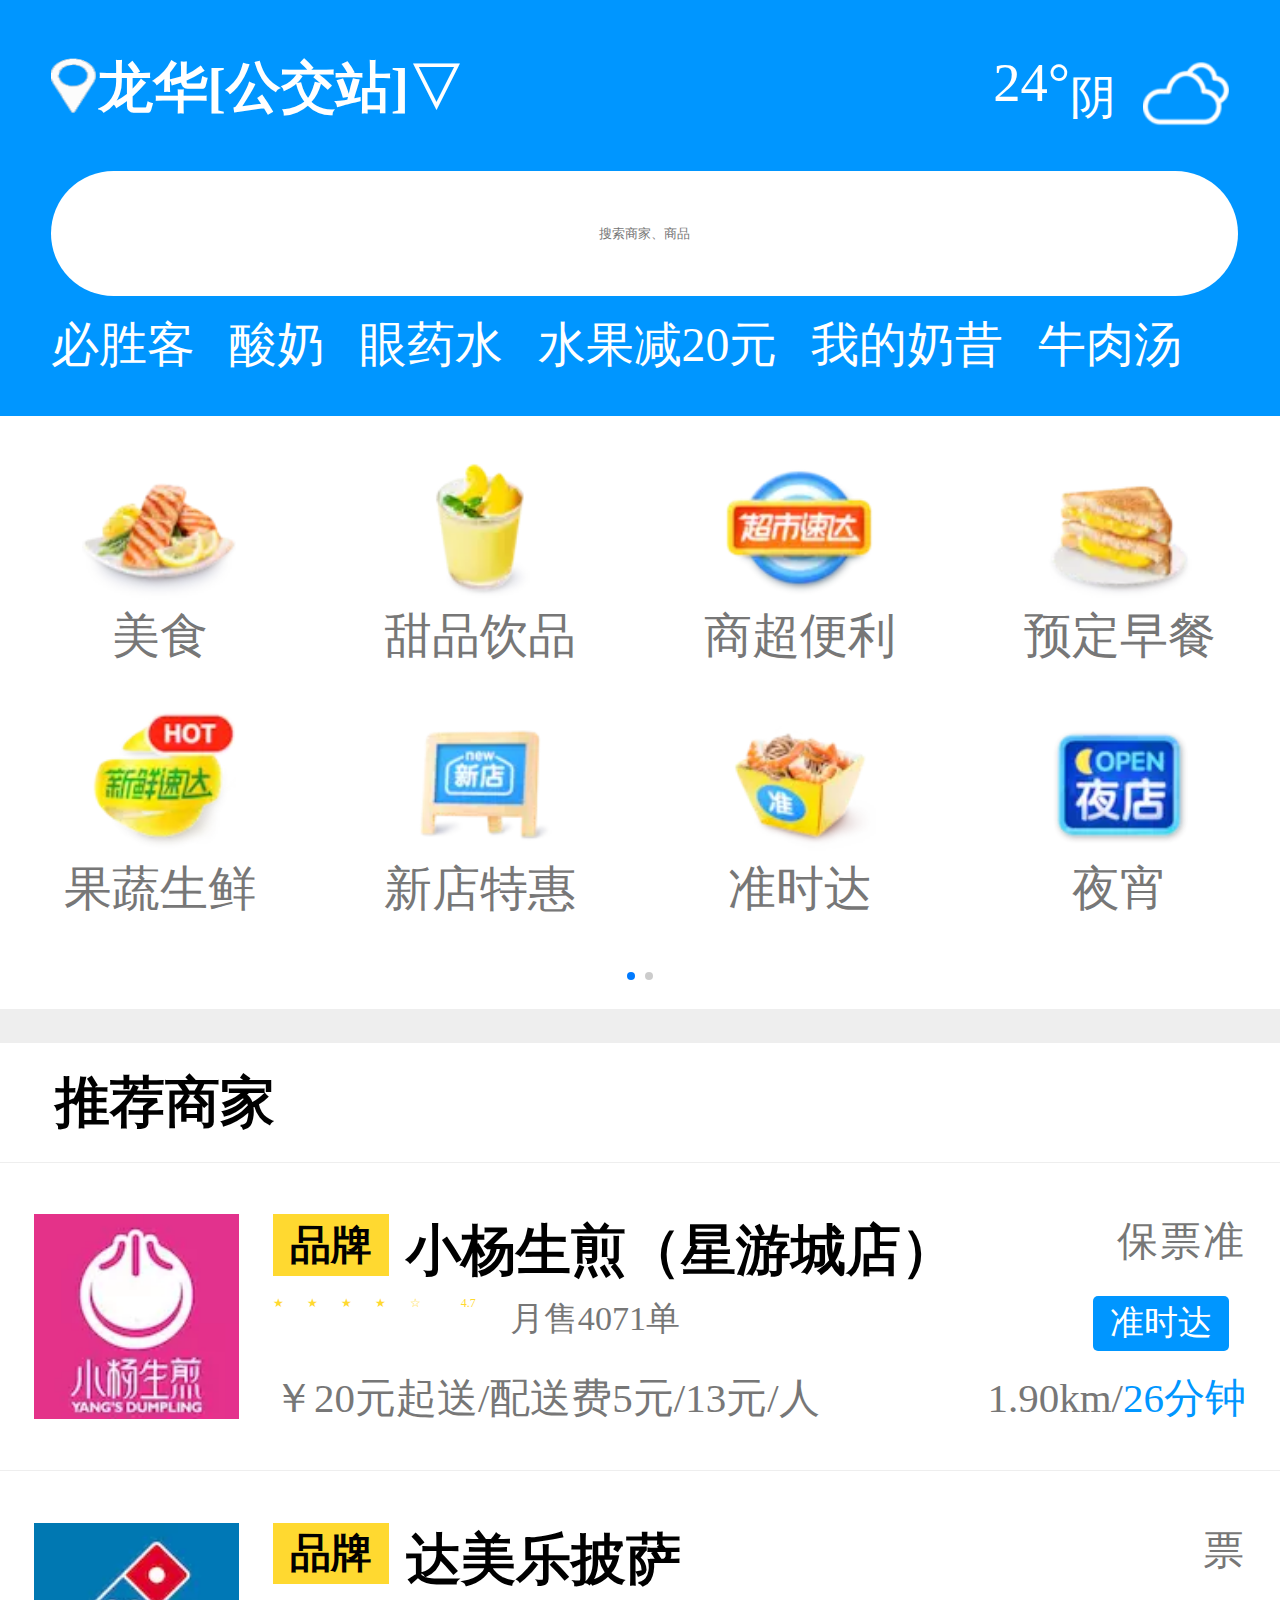
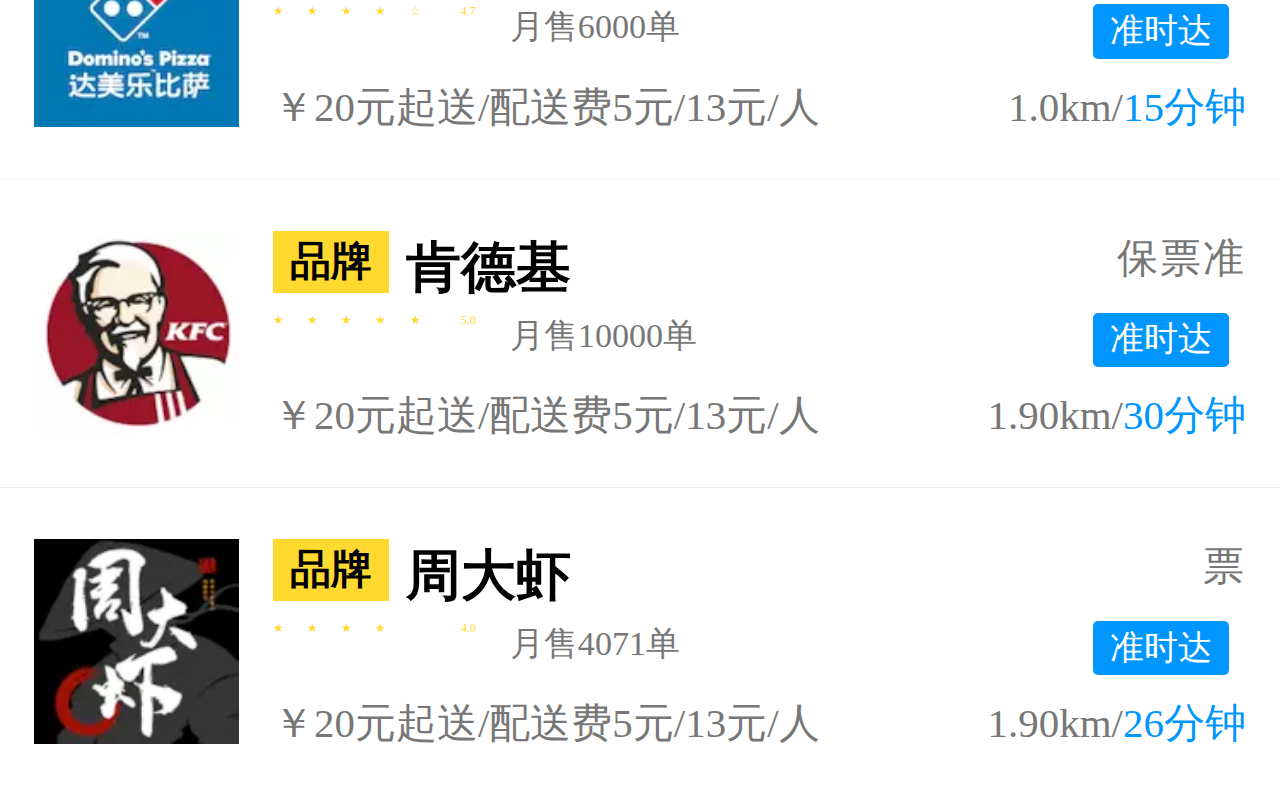
<file: index.html>
<!DOCTYPE html>
<html lang="en">
<head>
    <meta charset="UTF-8">
    <meta name="viewport" content="width=device-width, initial-scale=1.0, maximum-scale=1.0, user-scalable=no">
    <link rel="stylesheet" href="css/index.css">
    <link rel="stylesheet" href="css/swiper.min.css">
    <script src="js/demo.js"></script>
    <title>饿了么</title>
</head>
<body>
<!-- header开始 -->
    <header id="header" class="fl">
        <div class="warp">
            <div class="top">
                <div class="top-fl fl">
                    <img src="images/top-fl.png" alt="">
                    <p>龙华[公交站]▽</p>
                </div>
                <div class="top-fr fr">
                    <p>24°<sub>阴</sub></p>
                    <img src="images/top-fr.png" alt="">
                </div>
            </div>
            <input type="text" placeholder="搜索商家、商品">
            <a href="javascript:;">必胜客</a>
            <a href="javascript:;">酸奶</a>
            <a href="javascript:;">眼药水</a>
            <a href="javascript:;">水果减20元</a>
            <a href="javascript:;">我的奶昔</a>
            <a href="javascript:;">牛肉汤</a>
        </div>
    </header>
<!-- header结束 -->
<!-- banner开始 -->
    <div id="banner">
        <div class="swiper-container banner-container">
        <div class="swiper-wrapper">
            <div class="swiper-slide">
                <ul>
                    <li><a href="javascript:;">
                        <img src="images/banner01.jpeg">
                        <p>美食</p>
                    </a></li>
                    <li><a href="javascript:;">
                        <img src="images/banner02.jpeg">
                        <p>甜品饮品</p>
                    </a></li>
                    <li><a href="javascript:;">
                        <img src="images/banner03.jpeg">
                        <p>商超便利</p>
                    </a></li>
                    <li><a href="javascript:;">
                        <img src="images/banner04.jpeg">
                        <p>预定早餐</p>
                    </a></li>
                    <li><a href="javascript:;">
                        <img src="images/banner05.jpeg">
                        <p>果蔬生鲜</p>
                    </a></li>
                    <li><a href="javascript:;">
                        <img src="images/banner06.jpeg">
                        <p>新店特惠</p>
                    </a></li>
                    <li><a href="javascript:;">
                        <img src="images/banner07.jpeg">
                        <p>准时达</p>
                    </a></li>
                    <li><a href="javascript:;">
                        <img src="images/banner08.jpeg">
                        <p>夜宵</p>
                    </a></li>
                </ul>
            </div>
            <div class="swiper-slide">
                <ul>
                    <li><a href="javascript:;">
                        <img src="images/banner09.jpeg">
                        <p>汉堡薯条</p>
                    </a></li>
                    <li><a href="javascript:;">
                        <img src="images/banner10.jpeg">
                        <p>包子粥店</p>
                    </a></li>
                    <li><a href="javascript:;">
                        <img src="images/banner11.jpeg">
                        <p>鲜花蛋糕</p>
                    </a></li>
                    <li><a href="javascript:;">
                        <img src="images/banner12.jpeg">
                        <p>麻辣烫</p>
                    </a></li>
                    <li><a href="javascript:;">
                        <img src="images/banner13.jpeg">
                        <p>川湘菜</p>
                    </a></li>
                    <li><a href="javascript:;">
                        <img src="images/banner14.jpeg">
                        <p>披萨意面</p>
                    </a></li>
                    <li><a href="javascript:;">
                        <img src="images/banner15.jpeg">
                        <p>异国料理</p>
                    </a></li>
                </ul>
            </div>
        </div>
        <!--Pagination -->
        <div class="swiper-pagination"></div>
        </div>
    </div>
<!-- banner结束 -->
<!-- title开始 -->
    <div id="title" class="fl">推荐商家</div>
<!-- title结束 -->
<!-- main开始 -->
    <ul id="main">
        <li><a href="product_detail.html">
            <img src="images/main01.png">
            <div class="box">
                <div class="box-top"><span>品牌</span><h3>小杨生煎（星游城店）</h3><p>保票准</p></div>           
                <div class="box-center">
                    <div>
                    <span>★</span>
                    <span>★</span>
                    <span>★</span>
                    <span>★</span>
                    <span>☆</span>
                    </div>
                    <p>4.7</p>
                    <p class="span1">月售4071单</p>
                    <p class="span3">准时达</p>
                </div>
                <div class="box-bottom">
                    <p>￥20元起送<span>/</span>配送费5元<span>/</span>13元<span>/</span>人</p>
                    <p class="p">1.90km/<span style="color:#0096ff;">26分钟</span></p>
                </div>
            </div>
        </a></li>
<li><a href="product_detail.html">
            <img src="images/main02.jpeg">
            <div class="box">
                <div class="box-top"><span>品牌</span><h3>达美乐披萨</h3><p>票</p></div>           
                <div class="box-center">
                    <div>
                    <span>★</span>
                    <span>★</span>
                    <span>★</span>
                    <span>★</span>
                    <span>☆</span>
                    </div>
                    <p>4.7</p>
                    <p class="span1">月售6000单</p>
                    <p class="span3">准时达</p>
                </div>
                <div class="box-bottom">
                    <p>￥20元起送<span>/</span>配送费5元<span>/</span>13元<span>/</span>人</p>
                    <p class="p">1.0km/<span style="color:#0096ff;">15分钟</span></p>
                </div>
            </div>
        </a></li>
<li><a href="product_detail.html">
            <img src="images/main03.jpeg">
            <div class="box">
                <div class="box-top"><span>品牌</span><h3>肯德基</h3><p>保票准</p></div>           
                <div class="box-center">
                    <div>
                    <span>★</span>
                    <span>★</span>
                    <span>★</span>
                    <span>★</span>
                    <span>★</span>
                    </div>
                    <p>5.0</p>
                    <p class="span1">月售10000单</p>
                    <p class="span3">准时达</p>
                </div>
                <div class="box-bottom">
                    <p>￥20元起送<span>/</span>配送费5元<span>/</span>13元<span>/</span>人</p>
                    <p class="p">1.90km/<span style="color:#0096ff;">30分钟</span></p>
                </div>
            </div>
        </a></li>
<li><a href="product_detail.html">
            <img src="images/main04.png">
            <div class="box">
                <div class="box-top"><span>品牌</span><h3>周大虾</h3><p>票</p></div>           
                <div class="box-center">
                    <div>
                    <span>★</span>
                    <span>★</span>
                    <span>★</span>
                    <span>★</span>
                    <span></span>
                    </div>
                    <p>4.0</p>
                    <p class="span1">月售4071单</p>
                    <p class="span3">准时达</p>
                </div>
                <div class="box-bottom">
                    <p>￥20元起送<span>/</span>配送费5元<span>/</span>13元<span>/</span>人</p>
                    <p class="p">1.90km/<span style="color:#0096ff;">26分钟</span></p>
                </div>
            </div>
        </a></li>
    </ul>
<!-- main结束 -->
    
    <script src="js/swiper.jquery.min.js"></script>
    
    <script src="js/swiper.min.js"></script>
    <script src="js/jquery-1.8.3.min.js"></script>
    <script src="js/index.js"></script>
    <script>                
        var swiper = new Swiper('.banner-container', {
        pagination: '.swiper-pagination',
        paginationClickable: true,
        loop:true,
    });
    </script>
</body>
</html>
</file>
<file: css/index.css>
@charset "UTF-8";
/*通用样式*/
* {
  margin: 0;
  padding: 0;
  list-style: none;
  text-decoration: none;
}

html, body {
  background: #eee;
  // overflow: hidden;
  width: 100%;
}

.fl {
  float: left;
}

.fr {
  float: right;
}

.warp {
  width: 92%;
  margin: 0 auto;
}

/*背景色*/
/*字体颜色*/
/*header开始*/
#header {
  width: 100%;
  height: 5.304348rem;
  background: #0096FF;
}
#header .top {
  height: 1.5rem;
  margin-top: 0.347826rem;
}
#header .top .top-fl {
  width: 60%;
  height: 0.913043rem;
  margin-top: 0.304348rem;
}
#header .top .top-fl img {
  width: 0.565217rem;
  height: 0.695652rem;
  margin-top: 0.086957rem;
  margin-right: 2px;
  float: left;
}
#header .top .top-fl p {
  font-size: 0.695652rem;
  max-width: 80%;
  font-weight: 600;
  color: #fff;
  white-space: nowrap;
  overflow: hidden;
  text-overflow: ellipsis;
}
#header .top .top-fr {
  width: 20%;
  height: 1.304348rem;
  margin-top: 0.304348rem;
}
#header .top .top-fr p {
  font-size: 0.695652rem;
  color: #fff;
  float: left;
}
#header .top .top-fr img {
  width: 1.086957rem;
  height: 1.086957rem;
  float: right;
}
#header input {
  width: 15.086957rem;
  height: 1.565217rem;
  margin: 0.217391rem 0.0rem;
  border-radius: 1.304348rem;
  border: 1px solid rgba(255, 255, 255, 0.1);
  text-align: center;
  outline: none;
}
#header a {
  font-size: 0.608696rem;
  color: #fff;
  float: left;
  margin-right: 0.434783rem;
}

/*header结束*/
/*banner开始*/
#banner {
  width: 100%;
  height: 7.543478rem;
  float: left;
  background: #FFD930;
}
#banner .banner-container {
  width: 100%;
  height: 100%;
}
#banner .swiper-slide {
  text-align: center;
  font-size: 18px;
  background: #fff;
}
#banner .swiper-slide ul {
  width: 100%;
}
#banner .swiper-slide ul li {
  width: 4.076087rem;
  height: 2.782609rem;
  float: left;
  margin-top: 0.434783rem;
}
#banner .swiper-slide ul li img {
  width: 1.956522rem;
  height: 1.956522rem;
  float: left;
  margin: 0.0rem 1.043478rem;
}
#banner .swiper-slide ul li p {
  color: #777777;
  font-size: 0.608696rem;
}

/*banner结束*/
/*title开始*/
#title {
  width: 100%;
  height: 1.521739rem;
  line-height: 1.521739rem;
  text-indent: 1em;
  font-weight: 600;
  color: #000;
  font-size: 0.695652rem;
  margin-top: 0.434783rem;
  background: #fff;
}

/*title结束*/
#main {
  width: 100%;
  overflow: hidden;
  float: left;
}
#main li {
  width: 100%;
  height: 3.913043rem;
  float: left;
  margin-top: 1px;
  background: #fff;
}
#main li img {
  width: 2.608696rem;
  height: 2.608696rem;
  float: left;
  margin: 0.652174rem 0.434783rem;
}
#main li .box {
  width: 12.391304rem;
  height: 2.608696rem;
  float: left;
  margin-top: 0.652174rem;
  margin-right: 0.434783rem;
}
#main li .box .box-top {
  width: 100%;
  height: 0.695652rem;
  float: left;
}
#main li .box .box-top span {
  background: #FFD930;
  font-size: 0.521739rem;
  padding: 0.043478rem 0.217391rem;
  float: left;
  font-weight: 600;
  color: #000;
  margin-right: 0.217391rem;
}
#main li .box .box-top h3 {
  font-size: 0.695652rem;
  font-weight: 600;
  color: #000;
  float: left;
}
#main li .box .box-top p {
  font-size: 0.521739rem;
  color: #777777;
  float: right;
  letter-spacing: 2px;
}
#main li .box .box-center {
  width: 100%;
  height: 0.608696rem;
  float: left;
  margin: 0.347826rem 0.0rem;
}
#main li .box .box-center div span {
  width: 0.434783rem;
  height: 0.608696rem;
  float: left;
  color: #FFD930;
  font-size: 12px;
}
#main li .box .box-center p {
  color: #FFD930;
  font-size: 12px;
  float: left;
  margin: 0.0rem 0.217391rem;
}
#main li .box .box-center .span1 {
  font-size: 0.434783rem;
  color: #777777;
  float: left;
}
#main li .box .box-center .span2 {
  font-size:0.434783rem;
  border:1px solid #0096ff;
  border-radius:5px;
  padding:0 .053333rem 0.130435rem;
  color:#0096ff;
  height:0.434783rem;
  line-height:0.434783rem;
  float:left;
  // margin-left:0.434783rem;
}
#main li .box .box-center .span3 {
  font-size:0.434783rem;
  background:#0096ff;
  border-radius:5px;
  height:0.521739rem;
  line-height:0.521739rem;
  color:#fff;
  padding:0.086957rem 0.217391rem;
  float:right;
}
#main li .box .box-bottom{
  width:100%;
  height:0.521739rem;
  float:left;
}
#main li .box .box-bottom p{
  color: #777777;
  font-size:0.521739rem;
  float:left;
}

#main li .box .box-bottom .p{
  color: #777777;
  font-size:0.521739rem;
  float:right;
}
/*# sourceMappingURL=index.css.map */
</file>
